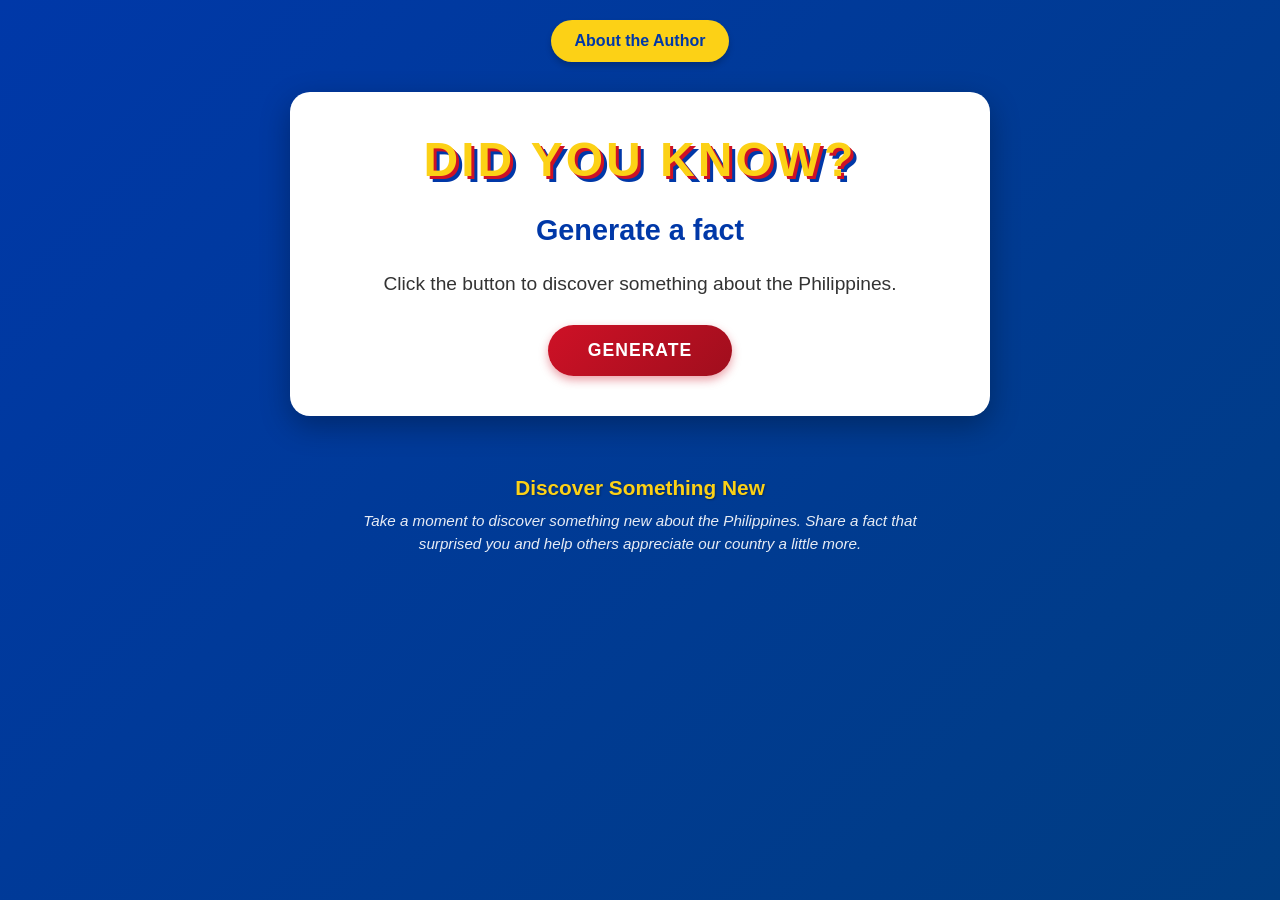
<file: index.html>
<!DOCTYPE html>
<html lang="en">
<head>
	<meta charset="UTF-8">
	<meta name="viewport" content="width=device-width, initial-scale=1.0">
	<title>Philippine Trivia Generator</title>
	<link rel="stylesheet" href="styles.css">
</head>
<body>
	<nav>
		<!-- <a href="index.html">Generate a fact</a> -->
		<a href="about.html">About the Author</a>
	</nav>

	<section class="trivia-card">
		<h1 id="didYouKnow">DID YOU KNOW?</h1>

		<p id="categoryText" hidden>
			Category: 
			<span id="triviaCategory"></span>
		</p>

		<h2 id="triviaTitle">
			Generate a fact
		</h2>

		<p id="triviaFact">
			Click the button to discover something about the Philippines.
		</p>

		<p id="triviaExplanation"></p>

		<p id="sourceText" hidden>
			<strong>Source: </strong>
			<a id="sourceLink" href="#"></a>
		</p>

		<button id="generateButton">
			Generate
		</button>
	</section>

	<section class="call-to-action">
  		<h2>Discover Something New</h2>
  		<p>
    		Take a moment to discover something new about the Philippines. Share a fact that surprised you and help others appreciate our country a little more.
  		</p>
	</section>

	<script src="data.js"></script>
	<script src="script.js"></script>
</body>
</html>
</file>
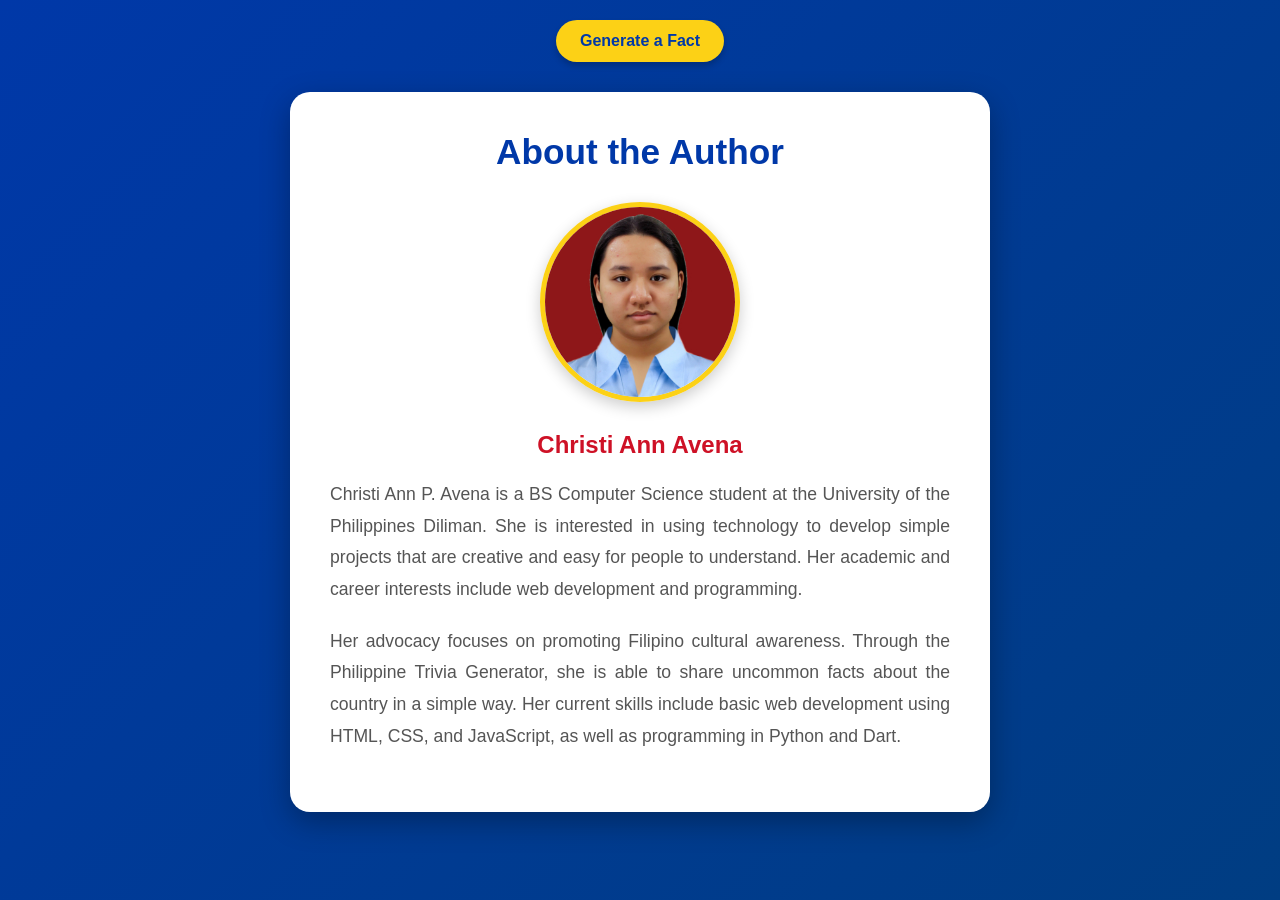
<file: about.html>
<!DOCTYPE html>
<html lang="en">
<head>
	<meta charset="UTF-8">
	<meta name="viewport" content="width=device-width, initial-scale=1.0">
	<title>About the Author</title>
	<link rel="stylesheet" href="styles.css">
</head>
<body>
	<nav>
		<a href="index.html">Generate a Fact</a>
	</nav>

	<main>
		<h1>About the Author</h1>

		<img
			class="profile-photo"
			src="images/profile.jpg"
			alt="profile"
		>

		<h2>Christi Ann Avena</h2>

		<p>
			Christi Ann P. Avena is a BS Computer Science student at the University of the Philippines Diliman. She is interested in using technology to develop simple projects that are creative and easy for people to understand. Her academic and career interests include web development and programming.
		</p>

		<p>
			Her advocacy focuses on promoting Filipino cultural awareness. Through the Philippine Trivia Generator, she is able to share uncommon facts about the country in a simple way. Her current skills include basic web development using HTML, CSS, and JavaScript, as well as programming in Python and Dart.
		</p>
	</main>
</body>
</html>
</file>
<file: styles.css>
/* trivia generator */

* {
	margin: 0;
	padding: 0;
	box-sizing: border-box;
}

body {
	font-family: 'Segoe UI', Tahoma, Geneva, Verdana, sans-serif;
	background: linear-gradient(135deg, #0038A8 0%, #003d82 100%);
	min-height: 100vh;
	padding: 20px;
	color: #333;
}

/* navigation */
nav {
	text-align: center;
	margin-bottom: 30px;
}

nav a {
	display: inline-block;
	padding: 12px 24px;
	background-color: #FCD116;
	color: #0038A8;
	text-decoration: none;
	border-radius: 25px;
	font-weight: bold;
	transition: all 0.3s ease;
	box-shadow: 0 4px 6px rgba(0, 0, 0, 0.2);
}

nav a:hover {
	background-color: #ffdb4d;
	transform: translateY(-2px);
	box-shadow: 0 6px 12px rgba(0, 0, 0, 0.3);
}

/* trivia card */
.trivia-card {
	max-width: 700px;
	margin: 0 auto;
	background-color: white;
	padding: 40px;
	border-radius: 20px;
	box-shadow: 0 10px 30px rgba(0, 0, 0, 0.3);
	text-align: center;
}

#didYouKnow {
	font-size: 3em;
	font-weight: 900;
	color: #FCD116;
	text-shadow: 3px 3px 0px #CE1126, 
				 6px 6px 0px #0038A8;
	margin-bottom: 25px;
	letter-spacing: 3px;
	animation: pulse 2s ease-in-out infinite;
}

@keyframes pulse {
	0%, 100% {
		transform: scale(1);
	}
	50% {
		transform: scale(1.05);
	}
}

#categoryText {
	color: #CE1126;
	font-weight: bold;
	font-size: 0.9em;
	text-transform: uppercase;
	letter-spacing: 1px;
	margin-bottom: 15px;
}

#triviaCategory {
	color: #CE1126;
}

#triviaTitle {
	color: #0038A8;
	font-size: 1.8em;
	margin-bottom: 20px;
	line-height: 1.3;
}

#triviaFact {
	font-size: 1.2em;
	line-height: 1.6;
	margin-bottom: 20px;
	color: #333;
	font-weight: 500;
}

#triviaExplanation {
	font-size: 1em;
	line-height: 1.6;
	margin-bottom: 25px;
	color: #555;
}

#sourceText {
	margin-bottom: 25px;
	font-size: 0.9em;
	color: #666;
}

#sourceLink {
	display: inline-block;
	color: #0038A8;
	text-decoration: none;
	border-bottom: 2px solid #FCD116;
	transition: all 0.3s ease;
}

#sourceLink:hover {
	color: #CE1126;
	border-bottom-color: #CE1126;
}

/* button */
#generateButton {
	background: linear-gradient(135deg, #CE1126 0%, #a00e1d 100%);
	color: white;
	border: none;
	padding: 15px 40px;
	font-size: 1.1em;
	font-weight: bold;
	border-radius: 30px;
	cursor: pointer;
	transition: all 0.3s ease;
	box-shadow: 0 4px 10px rgba(206, 17, 38, 0.4);
	text-transform: uppercase;
	letter-spacing: 1px;
}

#generateButton:hover {
	background: linear-gradient(135deg, #a00e1d 0%, #CE1126 100%);
	transform: translateY(-2px);
	box-shadow: 0 6px 15px rgba(206, 17, 38, 0.5);
}

#generateButton:active {
	transform: translateY(0);
}

/* call to action */
.call-to-action {
	max-width: 600px;
	margin: 40px auto 0;
	padding: 20px;
	text-align: center;
}

.call-to-action h2 {
	color: #FCD116;
	font-size: 1.3em;
	margin-bottom: 10px;
	font-weight: 600;
	text-shadow: 1px 1px 2px rgba(0, 0, 0, 0.3);
}

.call-to-action p {
	font-size: 0.95em;
	line-height: 1.5;
	color: rgba(255, 255, 255, 0.9);
	font-style: italic;
}

/* about */
main {
	max-width: 700px;
	margin: 0 auto;
	background-color: white;
	padding: 40px;
	border-radius: 20px;
	box-shadow: 0 10px 30px rgba(0, 0, 0, 0.3);
	text-align: center;
}

main h1 {
	color: #0038A8;
	font-size: 2.2em;
	margin-bottom: 30px;
}

main h2 {
	color: #CE1126;
	font-size: 1.5em;
	margin-bottom: 20px;
}

.profile-photo {
	width: 200px;
	height: 200px;
	border-radius: 50%;
	object-fit: cover;
	margin-bottom: 25px;
	border: 5px solid #FCD116;
	box-shadow: 0 5px 15px rgba(0, 0, 0, 0.2);
}

main p {
	font-size: 1.1em;
	line-height: 1.8;
	margin-bottom: 20px;
	color: #555;
	text-align: justify;
	/* text-indent: 2em; */
}

/* responsive design */
@media (max-width: 768px) {
	.trivia-card,
	main {
		padding: 30px 20px;
	}

	#triviaTitle {
		font-size: 1.5em;
	}

	#triviaFact {
		font-size: 1.1em;
	}

	main h1 {
		font-size: 1.8em;
	}

	.profile-photo {
		width: 150px;
		height: 150px;
	}
}
</file>
